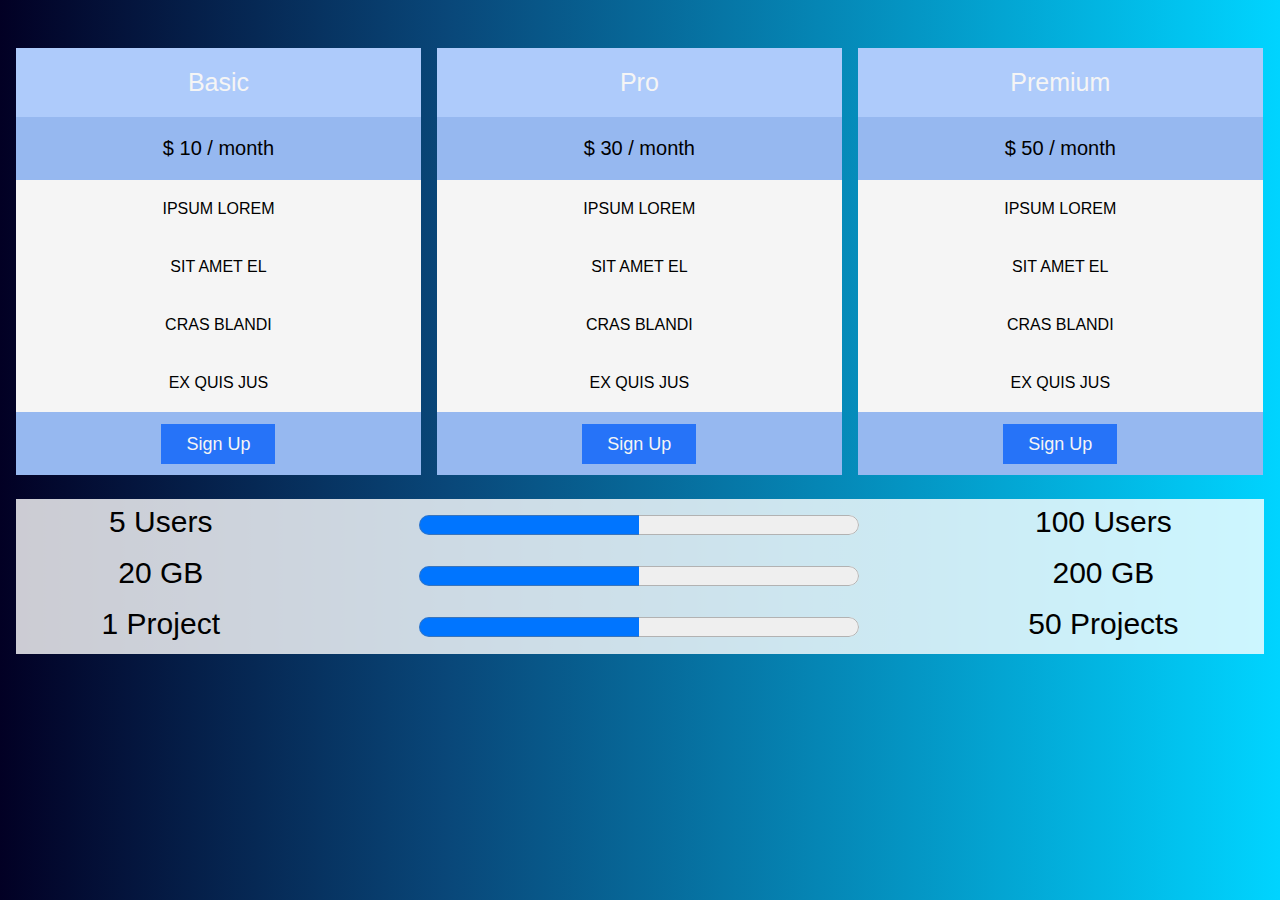
<file: version2/index.html>
<!DOCTYPE html>
<html lang="en">
<head>
    <meta charset="UTF-8">
    <meta name="viewport" content="width=device-width, initial-scale=1.0">
    <meta http-equiv="X-UA-Compatible" content="ie=edge">
    <link rel="stylesheet" href="style.css">
    <title>Plans</title>
</head>
<body>   
    <div class="wrapper">
    <div class="container">
    <div class="containTwo">

    <div class="card">
        <ul class="price">
            <li class="header">Basic</li>
            <li class="levelTwo">$ 10 / month</li>
            <li>IPSUM LOREM</li>
            <li>SIT AMET EL</li>
            <li>CRAS BLANDI</li>
            <li>EX QUIS JUS</li>
            <li class="levelTwo"><a href="#" class="button">Sign Up</a></li>
        </ul>
    </div>
        
    <div class="card">
        <ul class="price">
            <li class="header">Pro</li>
            <li class="levelTwo">$ 30 / month</li>
            <li>IPSUM LOREM</li>
            <li>SIT AMET EL</li>
            <li>CRAS BLANDI</li>
            <li>EX QUIS JUS</li>
            <li class="levelTwo"><a href="#" class="button">Sign Up</a></li>
        </ul>
    </div>
        
    <div class="card">
        <ul class="price">
            <li class="header">Premium</li>
            <li class="levelTwo">$ 50 / month</li>
            <li>IPSUM LOREM</li>
            <li>SIT AMET EL</li>
            <li>CRAS BLANDI</li>
            <li>EX QUIS JUS</li>
            <li class="levelTwo"><a href="#" class="button">Sign Up</a></li>
        </ul>
    </div>
    
    </div>
    
    <div class="wrapper">
    <div class="grid-container">
            <div>5 Users</div>
            <div id="bar1"><progress max="100" value="50" style="display: inline;"></progress></div>
            <div>100 Users</div>  
            <div>20 GB</div>
            <div id="bar2"><progress max="100" value="50" style="display: inline;"></progress></div>
            <div>200 GB</div>
            <div>1 Project</div>
            <div id="bar3"><progress max="100" value="50" style="display: inline;"></progress></div>
            <div>50 Projects</div>
            </div>
    </div>
    </div>
<!-- <div class="prog">
<ul class="bar" style="list-style: none;">
<li class="users"> 
<div style="display: inline;">5 Users</div>
<progress max="100" value="30" style="display: inline;"></progress>
<div style="display: inline;">500 Users</div>

</li>

<li class="gigs">
<div style="display: inline;">20 GB</div>
<progress max="100" value="30" style="display: inline;"></progress>
<div style="display: inline;">200 GB</div>
</li>

<li class="proj">
<div style="display: inline;">1 Project</div>
<progress max="100" value="30" style="display: inline;"></progress>
<div style="display: inline;">50 Projects</div>
</li>

</ul> -->
</body>
</html>
</file>
<file: version2/style.css>
* {
    box-sizing: border-box;
    font-family: Arial, Helvetica, sans-serif;
}

body {
    background: rgb(2,0,36);
    background: linear-gradient(90deg, rgba(2,0,36,1) 0%, rgba(9,71,121,1) 35%, rgba(0,212,255,1) 100%);
}

.card {
    float: left;
    width: 33.3%;
    padding: 8px;
    margin-top: 2em;
    cursor: pointer;
}

.card:hover .header {
    background-color: lime;
    transition: all .4s ease-in-out;
}

.price {
    list-style-type: none;
    background: whitesmoke;
    /* border: 1px solid whitesmoke; */
    margin: 0;
    padding: 0;
    -webkit-transition: 0.3s;
    transition: 0.3s;
}

.price { transition: all .2s ease-in-out; }

.price:hover { transform: scale(1.05); }

.price .header {
    background-color: #aecbfb;
    color: whitesmoke;
    font-size: 25px;
}

.price li {
    /* border-bottom: 1px solid whitesmoke; */
    padding: 20px;
    text-align: center;
}

.price .levelTwo {
    background-color: #96b8f0;
    font-size: 20px;
}

.button {
    background-color: #2673f8;
    /* border-bottom: 2px inset lightslategray; */
    color: whitesmoke;
    padding: 10px 25px;
    text-align: center;
    text-decoration: none;
    font-size: 18px;
}

.container {
    display: grid;
}

progress[value] {
    width: 440px;
    height: 40px;
    margin-left: 1em;
}


.grid-container {
    display: grid;
    grid-template-columns: auto auto auto;
    grid-gap: 10px;
    background-color: rgba(255, 255, 255, 0.8);
    padding: 6px;
    margin-top: 1em;
    margin-left: .5em;
    margin-right: .5em;
  }
  .grid-container > div {
    text-align: center;
    font-size: 30px;
  }

  .max-width {
    max-width: 600px;
    margin-top: 2em;
    margin-left: auto;
    margin-right: auto;
    border: 3px solid #73AD21;
}

/* .wrapper {
    display: grid;
    flex-wrap: wrap;
} */

@media only screen and (max-width: 600px) {
    .card {
        width: 100%;
    }
}
</file>
